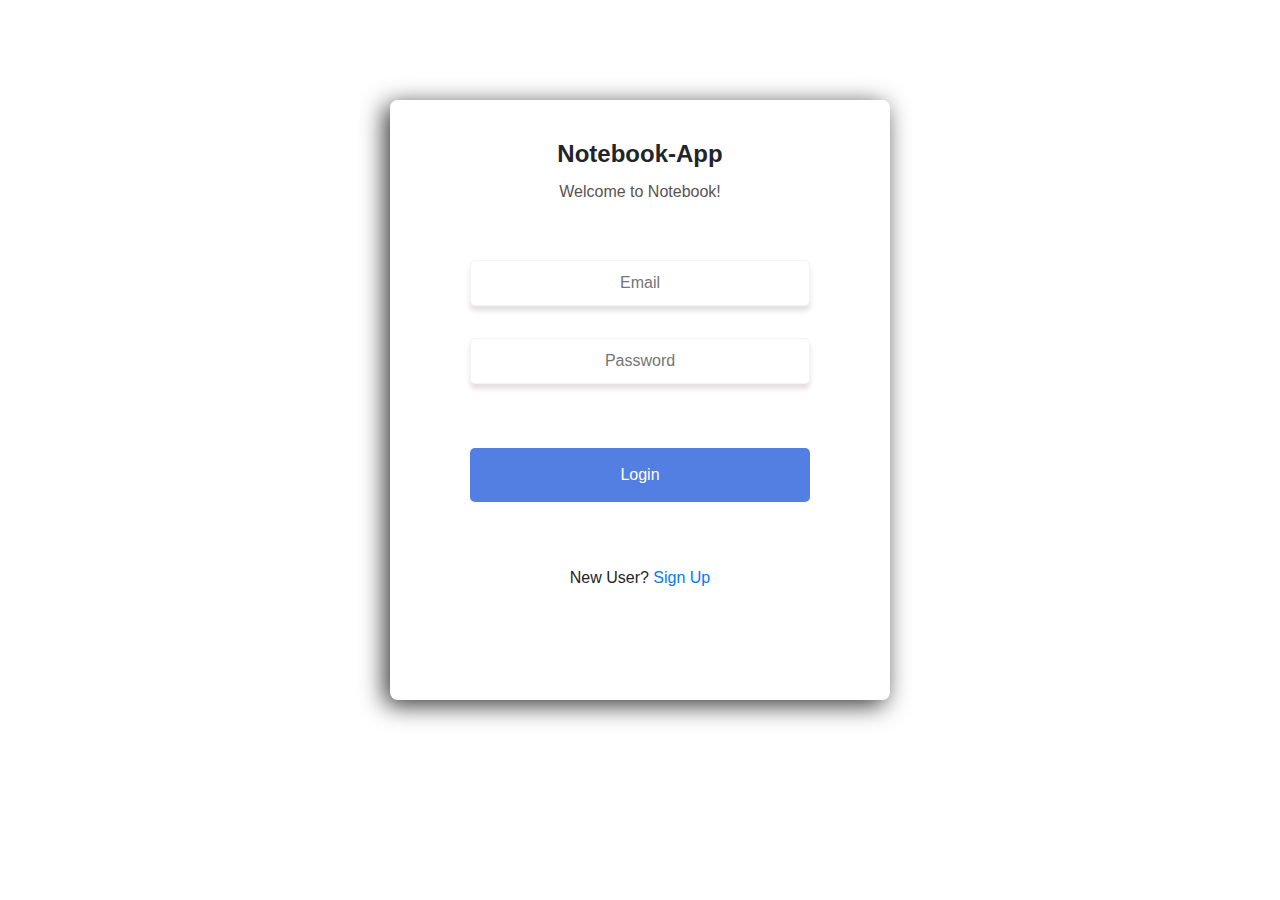
<file: index.html>
<!DOCTYPE html>
<html lang="en">
<head>
    <meta charset="UTF-8">
    <meta http-equiv="X-UA-Compatible" content="IE=edge">
    <meta name="viewport" content="width=device-width, initial-scale=1.0">
    <link rel="stylesheet" href="https://maxcdn.bootstrapcdn.com/bootstrap/4.0.0/css/bootstrap.min.css">
    <link rel="stylesheet" href="index.css">
    <title>Notebook-App</title>
</head>
<body>
    <form class="box"  action="loginUser.php" method="POST">
        <header>Notebook-App</header>
        <p>Welcome to Notebook!</p>
        <div class="login">
            <input type="email" name="email" id="email" placeholder="Email" required>
            <input type="password" name="password" id="password" placeholder="Password" required>
            <button type="submit">Login</button>
        </div>
        <div class="SignUp">
            <p>New User? <a href="register.html" class="newOne">Sign Up</a></p>
        </div>
    </form>
</body>
</html>
</file>
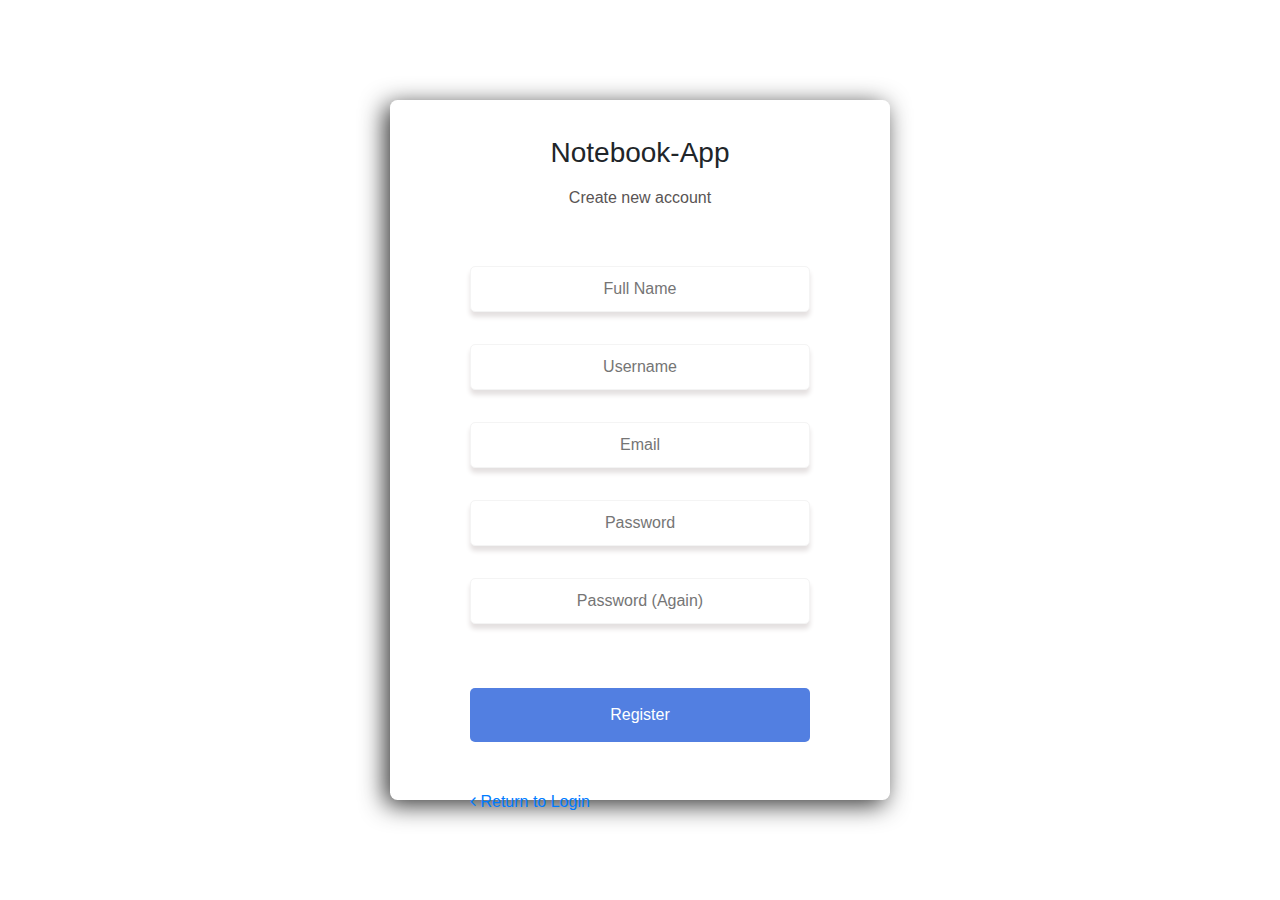
<file: register.html>
<!DOCTYPE html>
<html lang="en">
<head>
    <meta charset="UTF-8">
    <meta http-equiv="X-UA-Compatible" content="IE=edge">
    <meta name="viewport" content="width=device-width, initial-scale=1.0">
    <script src="https://ajax.googleapis.com/ajax/libs/jquery/3.5.1/jquery.min.js"></script>
    <link rel="stylesheet" href="https://maxcdn.bootstrapcdn.com/bootstrap/4.0.0/css/bootstrap.min.css">
    <link rel="stylesheet" href="https://cdnjs.cloudflare.com/ajax/libs/font-awesome/4.7.0/css/font-awesome.min.css">
    <link rel="stylesheet" href="register.css">
    <title>Notebook-App</title>
    <script>
        function checkPasswordMatch() {
            var password = $("#psw1").val();
            var confirmPassword = $("#psw2").val();
            if (password != confirmPassword)
                alert("Password does not match!");
            else{
                //<a href="index.html">Return to Login</a>
            }
        }
        $(document).ready(function () {
           $("#register").click(checkPasswordMatch);
        });
    </script>
</head>
<body>
    <form class="box" action="saveUser.php" method="POST">
        <header><h3>Notebook-App</h3></header>
        <p>Create new account</p>
        <div class="login">
            <input type="text" name="fullname" id="full-name" placeholder="Full Name" required>
            <input type="text" name="username" id="user-name" placeholder="Username" required>
            <input type="email" name="email" id="email" placeholder="Email" required>
            <input type="password" name="password" id="psw1" placeholder="Password" required>
            <input type="password" name="password-confirm" id="psw2" placeholder="Password (Again)" required>
            <button type="submit" id="register">Register</button>
            <a href="index.html"><i class="fa fa-angle-left"></i> Return to Login</a>
        </div>
    </form>
</body>
</html>
</file>
<file: index.css>
html {
    width: 100%;
    height: 100%;
}

body {
    margin: 0;
    padding: 0;
    background: url("https://cdn.discordapp.com/attachments/689575741586931713/841987177692528690/background.png");
    background-position: center;
    background-repeat: no-repeat;

}

.box {
    display: block;
    width: 500px;
    height: 600px;
    background-color: #fff;
    margin: 100px auto;
    border-radius: 7.5px;
    box-shadow: -5px 5px 25px #333;
}

header {
    padding: 0 2em;
    padding-top: 1.5em;
    text-align: center;
    font-size: x-large;
    font-weight: 600;
}

.box > p {
    text-align: center;
    padding: 0.5rem 0;
    color: rgb(89, 84, 84);
}

.login {
    display: grid;
    padding: 1em 5em;
}

input {
    border-radius: 5px;
    padding: 10px 0;
    margin: 1rem 0;
    box-shadow: 0px 5px 5px rgb(228, 224, 224);
    border: 1px solid #f4f4f4;
    text-align: center;
}

button {
    background-color: #527fe1;
    border-radius: 5px;
    border: none;
    margin: 3rem 0;
    padding: 15px;
    color: #fff;
}

button:hover {
    background-color: #2862df;
    cursor: pointer;
}

.SignUp {
    text-align: center;
}
</file>
<file: register.css>
html {
    width: 100%;
    height: 100%;
}

body {
    margin: 0;
    padding: 0;
    background: url("https://cdn.discordapp.com/attachments/689575741586931713/841987177692528690/background.png");
    background-position: center;
    background-repeat: no-repeat;

}

.box {
    display: block;
    width: 500px;
    height: 700px;
    background-color: #fff;
    margin: 100px auto;
    border-radius: 7.5px;
    box-shadow: -5px 5px 25px #333;
}

header {
    padding: 0 2em;
    padding-top: 1.5em;
    text-align: center;
    font-size: x-large;
    font-weight: 600;
}

.box > p {
    text-align: center;
    padding: 0.5rem 0;
    color: rgb(89, 84, 84);
}

.login {
    display: grid;
    padding: 1em 5em;
}

input {
    border-radius: 5px;
    padding: 10px 0;
    margin: 1rem 0;
    box-shadow: 0px 5px 5px rgb(228, 224, 224);
    border: 1px solid #f4f4f4;
    text-align: center;
}

button {
    background-color: #527fe1;
    border-radius: 5px;
    border: none;
    margin: 3rem 0;
    padding: 15px;
    color: #fff;
}

button:hover {
    background-color: #2862df;
    cursor: pointer;
}
</file>
